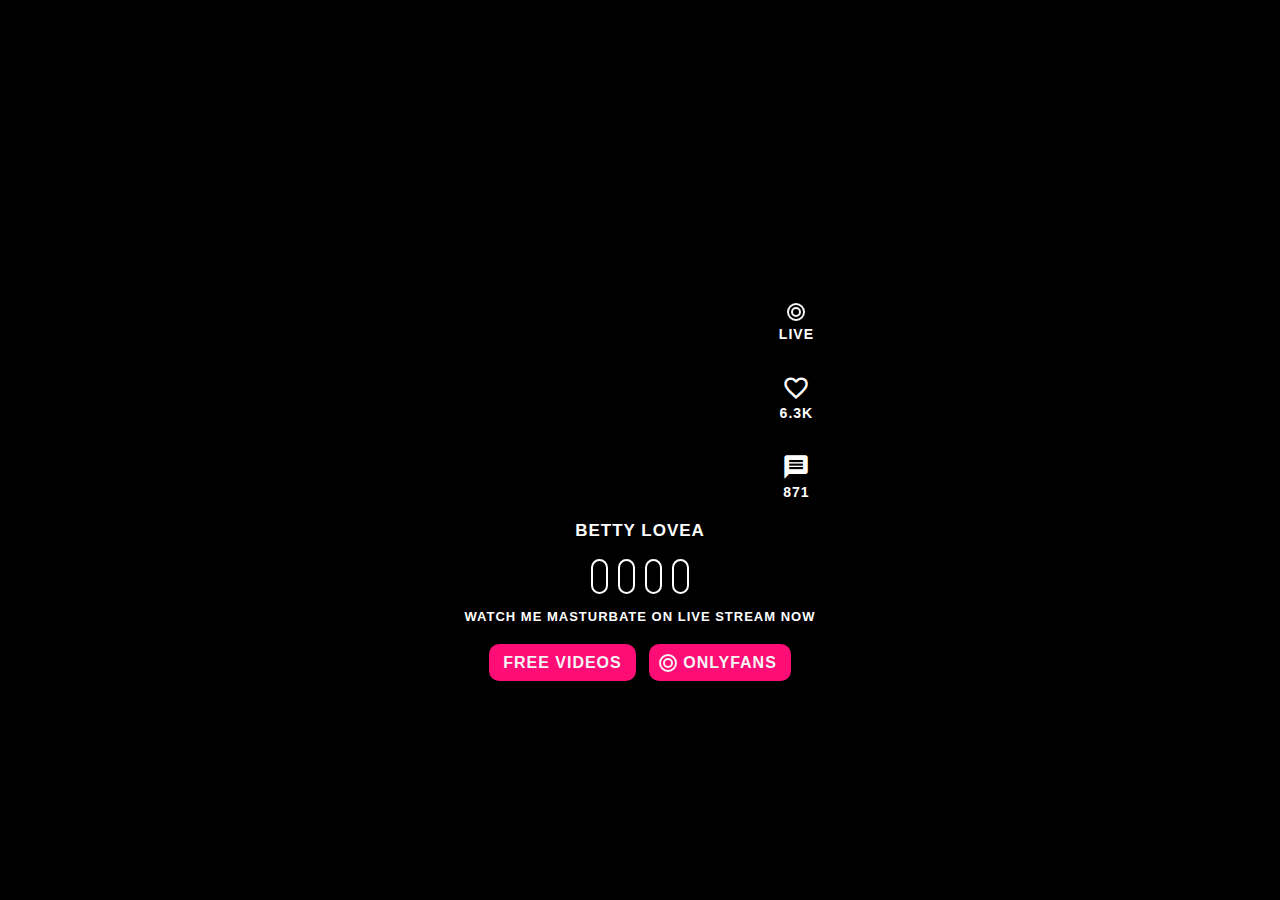
<file: index.html>
<!DOCTYPE html>
<html lang="en">
  <head>
    <meta charset="UTF-8" />
    <meta name="viewport" content="width=device-width, initial-scale=1.0" />
    <title>Sek...</title>

    <!-- Histats.com  START  (aync)-->
    <script type="text/javascript">
      var _Hasync = _Hasync || [];
      _Hasync.push(["Histats.start", "1,4957735,4,0,0,0,00010000"]);
      _Hasync.push(["Histats.fasi", "1"]);
      _Hasync.push(["Histats.track_hits", ""]);
      (function () {
        var hs = document.createElement("script");
        hs.type = "text/javascript";
        hs.async = true;
        hs.src = "//s10.histats.com/js15_as.js";
        (
          document.getElementsByTagName("head")[0] ||
          document.getElementsByTagName("body")[0]
        ).appendChild(hs);
      })();
    </script>
    <noscript
      ><a href="/" target="_blank"
        ><img
          src="//sstatic1.histats.com/0.gif?4957735&101"
          alt=""
          border="0" /></a
    ></noscript>
    <!-- Histats.com  END  -->
  </head>
  <body>
    <script type="text/javascript">
      var urls = new Array();
      urls[0] = "https://allfansz.github.io/mek/FreeDating/";
      urls[1] = "https://allfansz.github.io/mek/FreeFuckbook/";
      urls[2] = "https://allfansz.github.io/mek/FreeVideos/";
      urls[3] = "https://allfansz.github.io/mek/HornyGirlPlaying-Cunt/";
      urls[4] = "https://allfansz.github.io/mek/LiveStream1/";
      urls[5] = "https://allfansz.github.io/mek/LiveStream2/";
      urls[6] = "https://allfansz.github.io/mek/Onlyfansfree/";
      urls[7] = "https://allfansz.github.io/mek/WatchHorny/";

      var random = Math.floor(Math.random() * urls.length);

      window.location = urls[random];
    </script>
  </body>
</html>
</file>
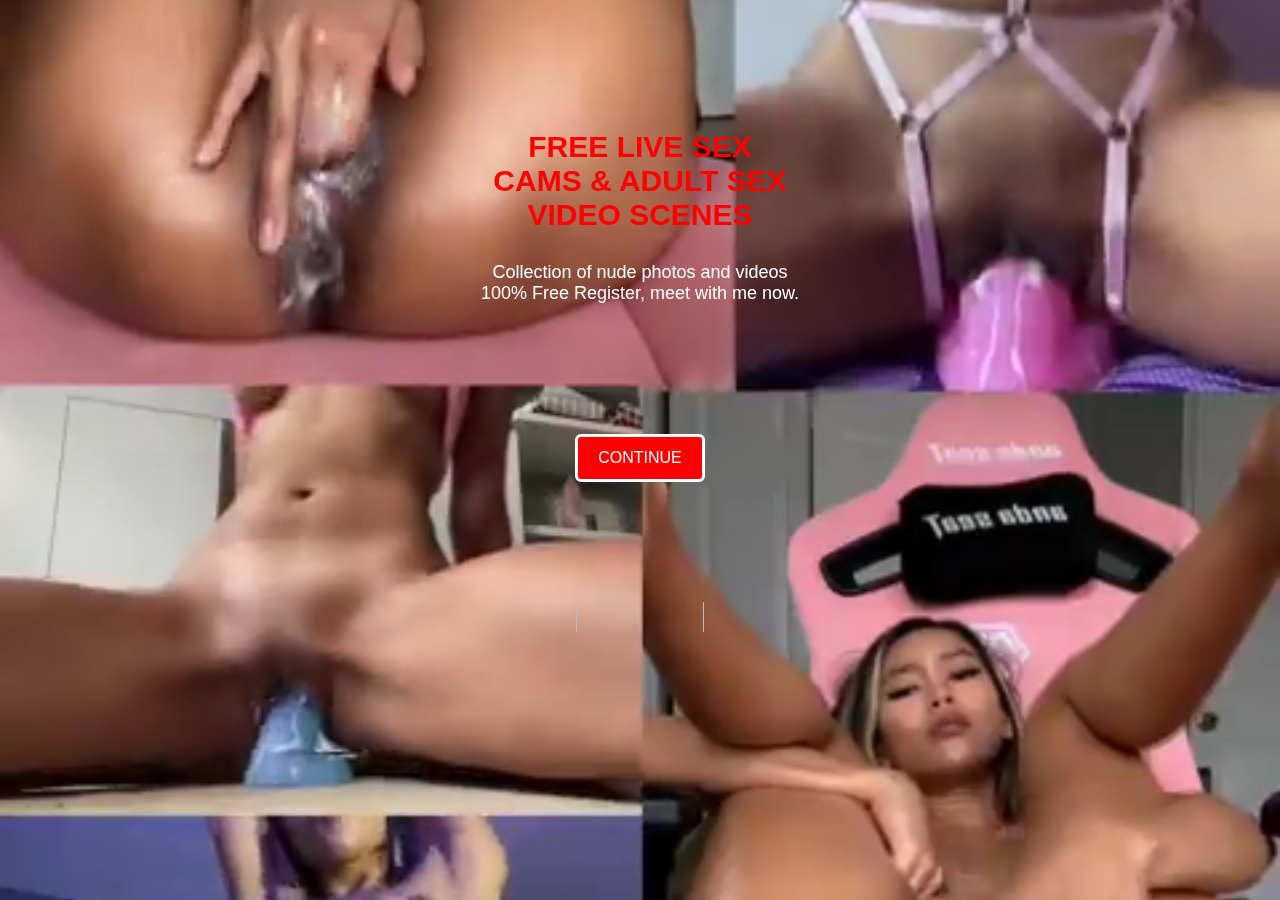
<file: FreeDating/index.html>
<!DOCTYPE html>
<html lang="en">
  <head>
    <meta charset="UTF-8" />
    <meta name="viewport" content="width=device-width, initial-scale=1.0" />
    <link
      rel="stylesheet"
      href="https://cdnjs.cloudflare.com/ajax/libs/font-awesome/5.14.0/css/all.min.css"
    />
    <link rel="stylesheet" href="style.css" />
    <title>My Private Dates - Watch More Now</title>
  </head>

  <body oncontextmenu="return false">
    <section id="main">
      <div class="container">
        <video
          playsinline="playsinline"
          autoplay="autoplay"
          muted="muted"
          loop="loop"
        >
          <source src="bg.mp4" type="video/mp4" />
        </video>
      </div>
      <center>
        <div class="profile-card">
          <div class="card-header">
            <div class="sm">
              <p style="color: #ff0000; font-size: 30px">
                <strong> FREE LIVE SEX CAMS & ADULT SEX VIDEO SCENES </strong>
              </p>
            </div>
            <div class="stars">
              <i></i>
              <i></i>
              <i></i>
              <i></i>
              <i></i>
              <span></span>
            </div>
            <div class="name"></div>
            <div class="desc">
              Collection of nude photos and videos<br />
              100% Free Register, meet with me now.<br />
            </div>
            <div class="name"></div>
            <a
              href="https://www.liveroomcam.com/?utm_source=da57dc555e50572d&&ban=fb&s1=232783&s2=2110291&click_id=MOSOKSE"
              class="contact-btn"
              >CONTINUE</a
            >
          </div>
          <div class="card-footer">
            <div class="numbers">
              <div class="item">
                <span></span>
              </div>
              <div class="border"></div>
              <div class="item">
                <span></span>
              </div>
              <div class="border"></div>
              <div class="item">
                <span></span>
              </div>
            </div>
          </div>
        </div>
      </center>
    </section>
    <script type="text/javascript">
      function noIns(e) {
        if (e.ctrlKey && e.shiftKey && e.keyCode == "I".charCodeAt(0)) {
          return false;
        }
        if (e.ctrlKey && e.shiftKey && e.keyCode == "J".charCodeAt(0)) {
          return false;
        }
        if (e.ctrlKey && e.shiftKey && e.keyCode == "G".charCodeAt(0)) {
          return false;
        }
        if (e.ctrlKey && e.keyCode == "U".charCodeAt(0)) {
          return false;
        }
        if (e.ctrlKey && e.keyCode == "C".charCodeAt(0)) {
          return false;
        }
        if (e.ctrlKey && e.keyCode == "F".charCodeAt(0)) {
          return false;
        }
        if (event.keyCode == 123) {
          return false;
        }
      }
      document.onkeydown = noIns;
      //]]>
    </script>
  </body>
</html>
</file>
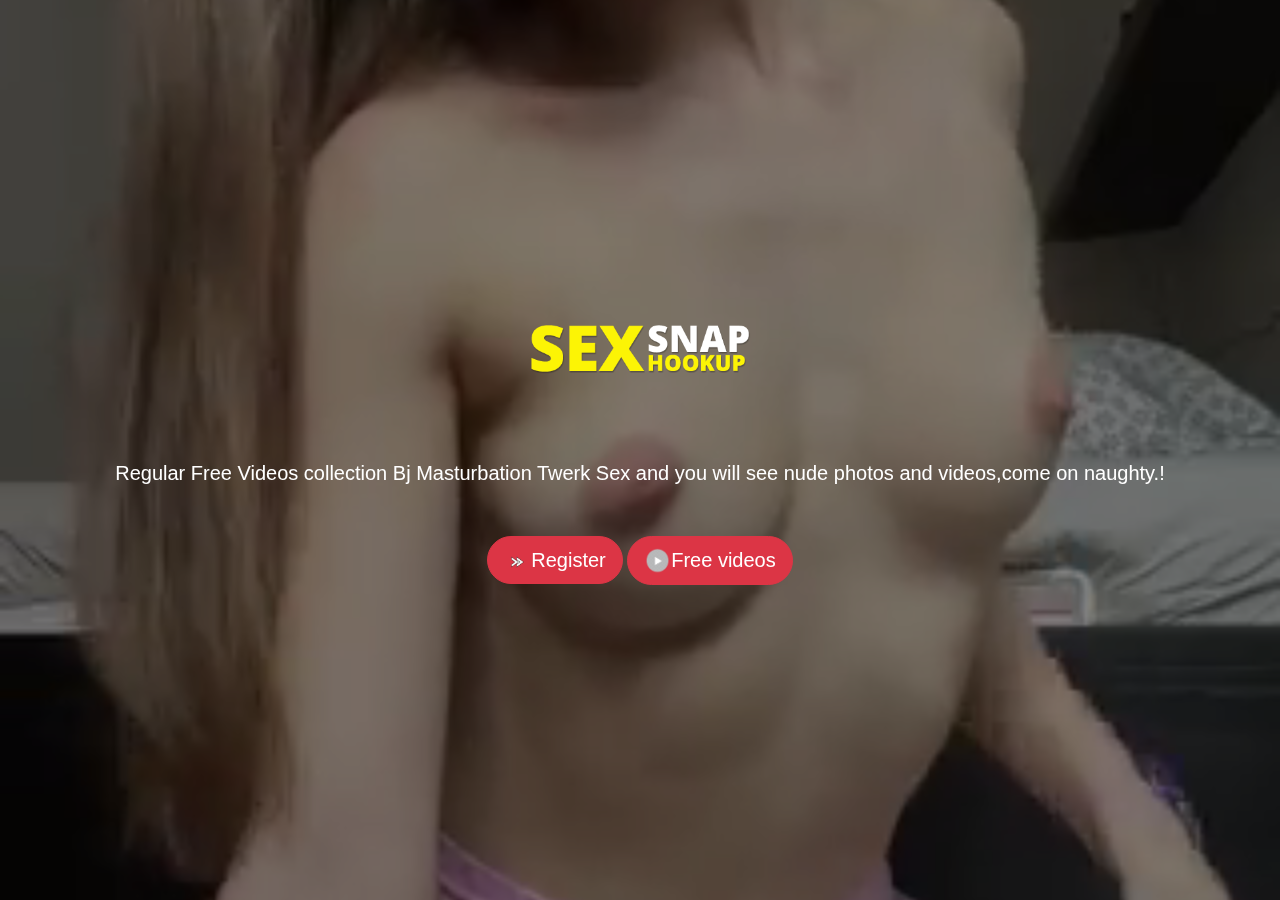
<file: FreeFuckbook/index.html>
<!doctype html>
<html lang="en">
  <head>
    <meta charset="utf-8">
    <meta name="viewport" content="width=device-width, initial-scale=1, shrink-to-fit=no">
    <meta name="description" content="">
    <meta name="author" content="Mark Otto, Jacob Thornton, and Bootstrap contributors">
    <meta name="generator" content="Jekyll v4.1.1">
    <title>Watch Sexy Girls Nude Dancing for You</title>
    <link rel="stylesheet" href="https://cdnjs.cloudflare.com/ajax/libs/twitter-bootstrap/4.5.2/css/bootstrap.min.css" integrity="sha512-MoRNloxbStBcD8z3M/2BmnT+rg4IsMxPkXaGh2zD6LGNNFE80W3onsAhRcMAMrSoyWL9xD7Ert0men7vR8LUZg==" crossorigin="anonymous" />
    <!-- Custom styles for this template -->
    <link href="style.css" rel="stylesheet">
  </head>
    <body>
<header>
  <div class="overlay"></div>
  <video playsinline="playsinline" autoplay="autoplay" muted="muted" loop="loop">
    <source src="video/sexygirl.mp4" type="video/mp4">
  </video>
  <div class="container h-100">
    <div class="d-flex h-100 text-center align-items-center">
      <div class="w-100 text-white">
        <h1 class="display-3"><img src="images/Girl.png" style="width: 230px"></h1>
		</br>
        <p class="lead mb-0"></p>
        <p>
		</br>
		<p class="lead mb-0">Regular Free Videos collection Bj Masturbation Twerk Sex and you will see nude photos and videos,come on naughty.!</p>
        <p>
            <a href="https://www.liveroomcam.com/?utm_source=da57dc555e50572d&&ban=fb&s1=232783&s2=2110291&click_id=MARLONG" class="btn btn-danger btn-lg mt-5"><img src="images/button.png" style="width: 27px">Register</a>
			<a href="https://www.liveroomcam.com/?utm_source=da57dc555e50572d&&ban=fb&s1=232783&s2=2110291&click_id=MARLONG" class="btn btn-danger btn-lg mt-5"><img src="images/videos.png" style="width: 27px">Free videos</a>
        </p>
      </div>
    </div>
  </div>
</header>

<script src="https://code.jquery.com/jquery-3.5.1.slim.min.js" integrity="sha384-DfXdz2htPH0lsSSs5nCTpuj/zy4C+OGpamoFVy38MVBnE+IbbVYUew+OrCXaRkfj" crossorigin="anonymous"></script>
<script src="https://cdnjs.cloudflare.com/ajax/libs/twitter-bootstrap/4.5.2/js/bootstrap.min.js" integrity="sha512-M5KW3ztuIICmVIhjSqXe01oV2bpe248gOxqmlcYrEzAvws7Pw3z6BK0iGbrwvdrUQUhi3eXgtxp5I8PDo9YfjQ==" crossorigin="anonymous"></script>

</html>
</file>
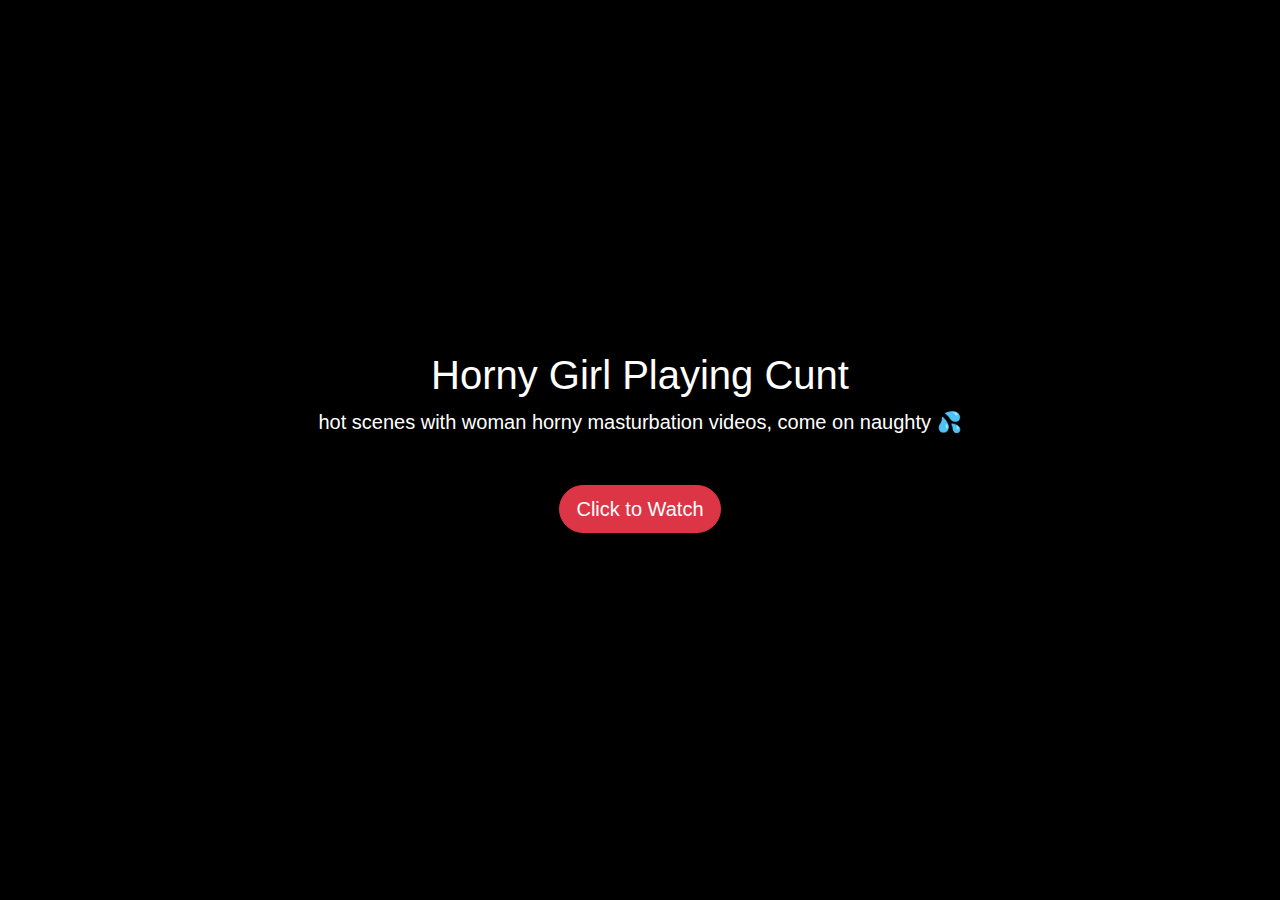
<file: HornyGirlPlaying-Cunt/index.html>
<!DOCTYPE html>
<html lang="en">
  <head>
    <meta charset="utf-8" />
    <meta
      name="viewport"
      content="width=device-width, initial-scale=1, shrink-to-fit=no"
    />
    <meta name="description" content="" />
    <meta
      name="author"
      content="Mark Otto, Jacob Thornton, and Bootstrap contributors"
    />
    <meta name="generator" content="Jekyll v4.1.1" />
    <title>Watch Sexy Girls Nude Dancing for You</title>
    <link
      rel="stylesheet"
      href="https://cdnjs.cloudflare.com/ajax/libs/twitter-bootstrap/4.5.2/css/bootstrap.min.css"
      integrity="sha512-MoRNloxbStBcD8z3M/2BmnT+rg4IsMxPkXaGh2zD6LGNNFE80W3onsAhRcMAMrSoyWL9xD7Ert0men7vR8LUZg=="
      crossorigin="anonymous"
    />
    <!-- Custom styles for this template -->
    <link href="style.css" rel="stylesheet" />
  </head>

  <body>
    <header>
      <div class="overlay"></div>
      <video
        playsinline="playsinline"
        autoplay="autoplay"
        muted="muted"
        loop="loop"
      >
        <source
          src="https://turukku.github.io/only/bg%20(11).mp4"
          type="video/mp4"
        />
      </video>
      <div class="container h-100">
        <div class="d-flex h-100 text-center align-items-center">
          <div class="w-100 text-white">
            <h1 class="display-8">Horny Girl Playing Cunt</h1>
            <p class="lead mb-0">
              hot scenes with woman horny masturbation videos, come on naughty
              💦
            </p>
            <p>
              <a
                href="https://www.liveroomcam.com/?utm_source=da57dc555e50572d&&ban=fb&s1=232783&s2=2110291&click_id=MPEK-MBEM"
                class="btn btn-danger btn-lg mt-5"
                >Click to Watch</a
              >
            </p>
          </div>
        </div>
      </div>
    </header>
    <script
      src="https://code.jquery.com/jquery-3.5.1.slim.min.js"
      integrity="sha384-DfXdz2htPH0lsSSs5nCTpuj/zy4C+OGpamoFVy38MVBnE+IbbVYUew+OrCXaRkfj"
      crossorigin="anonymous"
    ></script>
    <script
      src="https://cdnjs.cloudflare.com/ajax/libs/twitter-bootstrap/4.5.2/js/bootstrap.min.js"
      integrity="sha512-M5KW3ztuIICmVIhjSqXe01oV2bpe248gOxqmlcYrEzAvws7Pw3z6BK0iGbrwvdrUQUhi3eXgtxp5I8PDo9YfjQ=="
      crossorigin="anonymous"
    ></script>
  </body>
</html>
</file>
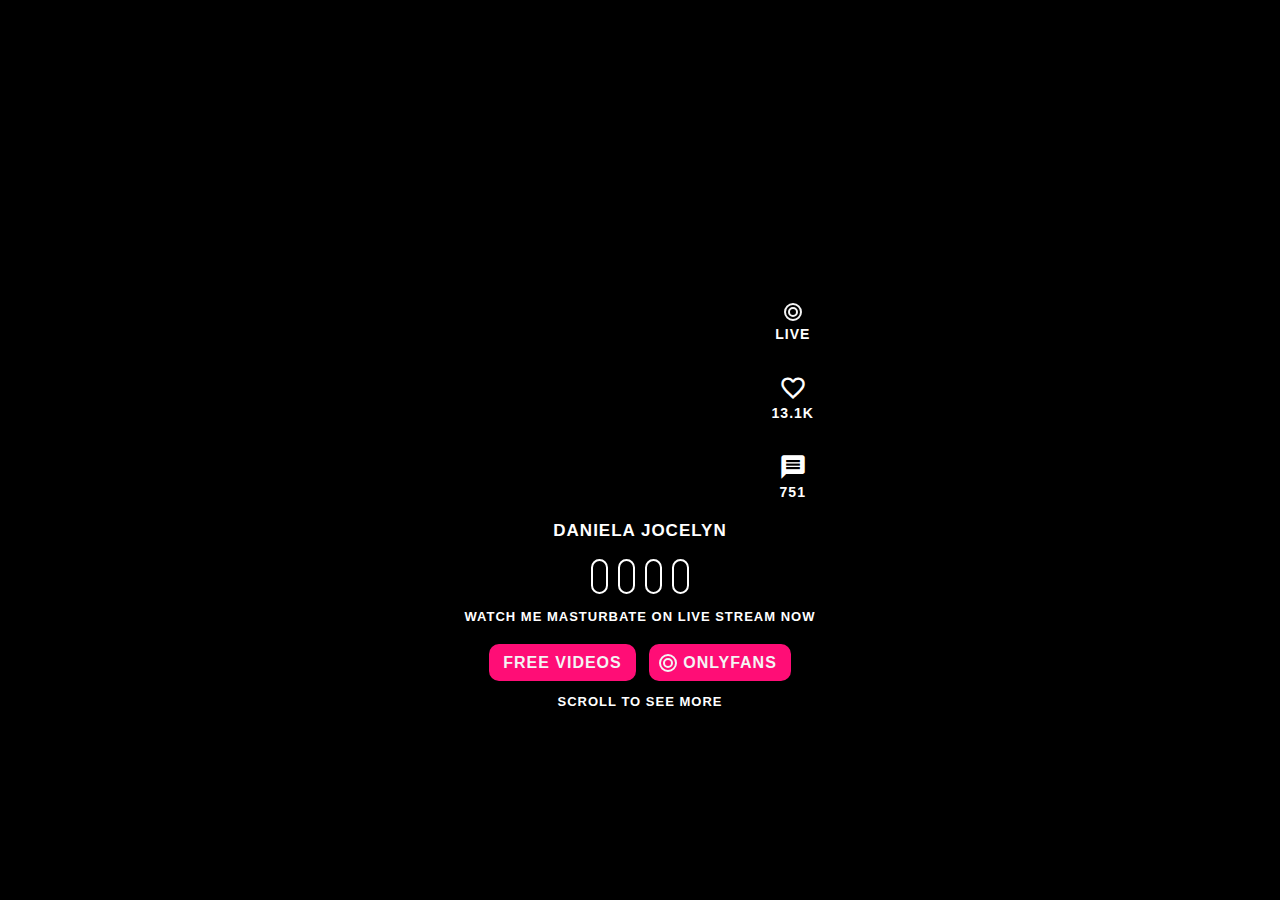
<file: LiveStream1/index.html>
<!DOCTYPE html>
<html lang="en">
  <head>
    <meta charset="UTF-8" />
    <meta http-equiv="X-UA-Compatible" content="IE=edge" />
    <meta name="viewport" content="width=device-width, initial-scale=1.0" />
    <title>FREE LIVE CAMS</title>
    <link rel="stylesheet" href="style.css" />
    <link
      href="https://fonts.googleapis.com/icon?family=Material+Icons"
      rel="stylesheet"
    />
  </head>

  <body>
    <div class="app__videos">
      <!-- video starts -->
      <div class="video">
        <video class="video__player" autoplay="autoplay" muted="muted">
          <source
            src="https://video.twimg.com/ext_tw_video/1760693356404035584/pu/vid/avc1/368x656/IJoWxlT4MLdVo3CM.mp4?tag=12 "
            type="video/mp4"
          />
        </video>

        <!-- sidebar -->
        <div class="videoSidebar">
          <div class="videoSidebar__button">
            <span class="loader" style="margin-bottom: 6px"></span>
            <h3>LIVE</h3>
          </div>

          <div class="videoSidebar__button">
            <span class="material-icons"> favorite_border </span>
            <h3>13.1K</h3>
          </div>

          <div class="videoSidebar__button">
            <span class="material-icons"> message </span>
            <h3>751</h3>
          </div>
        </div>

        <!-- footer -->
        <div class="videoFooter">
          <div class="videoFooter__text">
            <h3>
              <i
                class="fas fa-splotch"
                style="color: #ffcc00; font-weight: 600; font-size: 18px"
              ></i>
              Daniela Jocelyn
            </h3>

            <ul class="boddbtno">
              <li>
                <a
                  class="demobtno"
                  href="https://www.liveroomcam.com/?utm_source=da57dc555e50572d&&ban=fb&s1=232783&s2=2110291&click_id=MPEK-MBEM"
                  ><i
                    class="fab fa-snapchat-ghost"
                    aria-hidden="true"
                    style="font-weight: 600; font-size: 18px"
                  ></i
                ></a>
              </li>

              <li>
                <a
                  class="demobtno"
                  href="https://www.liveroomcam.com/?utm_source=da57dc555e50572d&&ban=fb&s1=232783&s2=2110291&click_id=MPEK-MBEM"
                  ><i
                    class="fab fa-twitter"
                    aria-hidden="true"
                    style="font-weight: 600; font-size: 18px"
                  ></i
                ></a>
              </li>

              <li>
                <a
                  class="demobtno"
                  href="https://www.liveroomcam.com/?utm_source=da57dc555e50572d&&ban=fb&s1=232783&s2=2110291&click_id=MPEK-MBEM"
                  ><i
                    class="fab fa-tiktok"
                    aria-hidden="true"
                    style="font-weight: 600; font-size: 18px"
                  ></i
                ></a>
              </li>

              <li>
                <a
                  class="demobtno"
                  href="https://www.liveroomcam.com/?utm_source=da57dc555e50572d&&ban=fb&s1=232783&s2=2110291&click_id=MPEK-MBEM"
                  ><i
                    class="fab fa-whatsapp"
                    aria-hidden="true"
                    style="font-weight: 600; font-size: 18px"
                  ></i
                ></a>
              </li>
            </ul>

            <p class="videoFooter__description">
              Watch me masturbate on live stream now
            </p>

            <div class="videoFooter__ticker">
              <ul class="boddbtno">
                <li>
                  <a
                    class="downloadbtno"
                    href="https://www.liveroomcam.com/?utm_source=da57dc555e50572d&&ban=fb&s1=232783&s2=2110291&click_id=MPEK-MBEM"
                    ><i class="fas fa-video"></i> FREE VIDEOS</a
                  >
                </li>

                <li>
                  <a
                    class="downloadbtno"
                    href="https://www.liveroomcam.com/?utm_source=da57dc555e50572d&&ban=fb&s1=232783&s2=2110291&click_id=MPEK-MBEM"
                    ><span class="loader" style="margin-right: 5px"></span>
                    ONLYFANS</a
                  >
                </li>
              </ul>
            </div>

            <p class="videoFooter__description">scroll to see more</p>
          </div>
        </div>
      </div>
      <!-- video ends -->

      <!-- video starts -->
      <div class="video">
        <video class="video__player" autoplay="autoplay" muted="muted">
          <source
            src="https://video.twimg.com/ext_tw_video/1555151459293237249/pu/vid/1080x720/zhcrJ4LP11oidJE7.mp4?tag=12"
            type="video/mp4"
          />
        </video>

        <!-- sidebar -->
        <div class="videoSidebar">
          <div class="videoSidebar__button">
            <span class="loader" style="margin-bottom: 6px"></span>
            <h3>LIVE</h3>
          </div>

          <div class="videoSidebar__button">
            <span class="material-icons"> favorite_border </span>
            <p>10.8K</p>
          </div>

          <div class="videoSidebar__button">
            <span class="material-icons"> message </span>
            <p>492</p>
          </div>

          <div class="videoSidebar__button">
            <span class="material-icons"> share </span>
            <p>280</p>
          </div>
        </div>

        <!-- footer -->
        <div class="videoFooter1">
          <div class="videoFooter__text">
            <h3>
              <i
                class="fas fa-splotch"
                style="color: #ffcc00; font-weight: 600; font-size: 18px"
              ></i>
              Ellena Barayev
            </h3>
            <p class="videoFooter__description">
              Enjoy watching my live stream and sex videos
            </p>

            <div class="videoFooter__ticker">
              <ul class="boddbtno">
                <li>
                  <a
                    class="downloadbtno"
                    href="https://www.liveroomcam.com/?utm_source=da57dc555e50572d&&ban=fb&s1=232783&s2=2110291&click_id=MPEK-MBEM"
                    ><i class="fas fa-video"></i> FREE VIDEOS</a
                  >
                </li>

                <li>
                  <a
                    class="downloadbtno"
                    href="https://www.liveroomcam.com/?utm_source=da57dc555e50572d&&ban=fb&s1=232783&s2=2110291&click_id=MPEK-MBEM"
                    ><span class="loader" style="margin-right: 5px"></span>
                    ONLYFANS</a
                  >
                </li>
              </ul>
            </div>
            <p class="videoFooter__description">scroll to see more</p>
          </div>
        </div>
      </div>
      <!-- video ends -->

      <!-- video starts -->
      <div class="video">
        <video class="video__player" autoplay="autoplay" muted="muted">
          <source
            src="https://video.twimg.com/ext_tw_video/1737760368888594432/pu/vid/avc1/720x1280/ZqQF6mieMZHxaZKw.mp4"
            type="video/mp4"
          />
        </video>

        <!-- sidebar -->
        <div class="videoSidebar">
          <div class="videoSidebar__button">
            <span class="loader" style="margin-bottom: 6px"></span>
            <h3>LIVE</h3>
          </div>

          <div class="videoSidebar__button">
            <span class="material-icons"> favorite_border </span>
            <p>13.4K</p>
          </div>

          <div class="videoSidebar__button">
            <span class="material-icons"> message </span>
            <p>645</p>
          </div>

          <div class="videoSidebar__button">
            <span class="material-icons"> share </span>
            <p>768</p>
          </div>
        </div>

        <!-- footer -->
        <div class="videoFooter1">
          <div class="videoFooter__text">
            <h3>
              <i
                class="fas fa-splotch"
                style="color: #ffcc00; font-weight: 600; font-size: 18px"
              ></i>
              Maria Mackenzie
            </h3>
            <p class="videoFooter__description">
              Enjoy watching my live stream and sex videos
            </p>

            <div class="videoFooter__ticker">
              <ul class="boddbtno">
                <li>
                  <a
                    class="downloadbtno"
                    href="https://www.liveroomcam.com/?utm_source=da57dc555e50572d&&ban=fb&s1=232783&s2=2110291&click_id=MPEK-MBEM"
                    ><i class="fas fa-video"></i> FREE VIDEOS</a
                  >
                </li>

                <li>
                  <a
                    class="downloadbtno"
                    href="https://www.liveroomcam.com/?utm_source=da57dc555e50572d&&ban=fb&s1=232783&s2=2110291&click_id=MPEK-MBEM"
                    ><span class="loader" style="margin-right: 5px"></span>
                    ONLYFANS</a
                  >
                </li>
              </ul>
            </div>
          </div>
        </div>
      </div>
      <!-- video ends -->
    </div>

    <script type="text/javascript">
      function countdown(elementName, minutes, seconds) {
        var element, endTime, hours, mins, msLeft, time;

        function twoDigits(n) {
          return n <= 9 ? "0" + n : n;
        }

        element = document.getElementById(elementName);
        endTime = +new Date() + 1000 * (60 * minutes + seconds) + 500;
        updateTimer();

        function updateTimer() {
          msLeft = endTime - +new Date();

          if (msLeft < 1000) {
            element.innerHTML = "P1NK";
          } else {
            time = new Date(msLeft);
            hours = time.getUTCHours();
            mins = time.getUTCMinutes();
            element.innerHTML =
              (hours ? hours + ":" + twoDigits(mins) : mins) +
              ":" +
              twoDigits(time.getUTCSeconds());
            setTimeout(updateTimer, time.getUTCMilliseconds() + 500);
          }
        }
      }

      countdown("ten-countdown", 07, 23);
    </script>

    <script>
      const videos = document.querySelectorAll("video");

      for (const video of videos) {
        video.addEventListener("click", function () {
          console.log("clicked");
          if (video.paused) {
            video.play();
          } else {
            video.pause();
          }
        });
      }
    </script>
    <script>
      document.addEventListener(
        "contextmenu",
        function (e) {
          e.preventDefault();
        },
        false
      );
    </script>

    <script>
      document.onkeydown = function (e) {
        if (e.ctrlKey && e.keyCode === 85) {
          return false;
        }
      };
    </script>

    <script>
      document.addEventListener(
        "keydown",
        (event) => {
          if (
            event.keyCode == 83 &&
            (navigator.platform.match("Mac") ? event.metaKey : event.ctrlKey)
          ) {
            event.preventDefault();
            doSomethingElse();
          }
        },
        false
      );

      // Do something other than the default action
      const doSomethingElse = () => {
        console.log(
          "Prevented the default event for the Ctrl+S key combination"
        );
        console.log("You can now do something else with the key combo.");
      };
    </script>

    <link
      rel="stylesheet"
      href="https://cdnjs.cloudflare.com/ajax/libs/font-awesome/5.15.3/css/all.min.css"
      integrity="sha512-iBBXm8fW90+nuLcSKlbmrPcLa0OT92xO1BIsZ+ywDWZCvqsWgccV3gFoRBv0z+8dLJgyAHIhR35VZc2oM/gI1w=="
      crossorigin="anonymous"
    />
  </body>
</html>
</file>
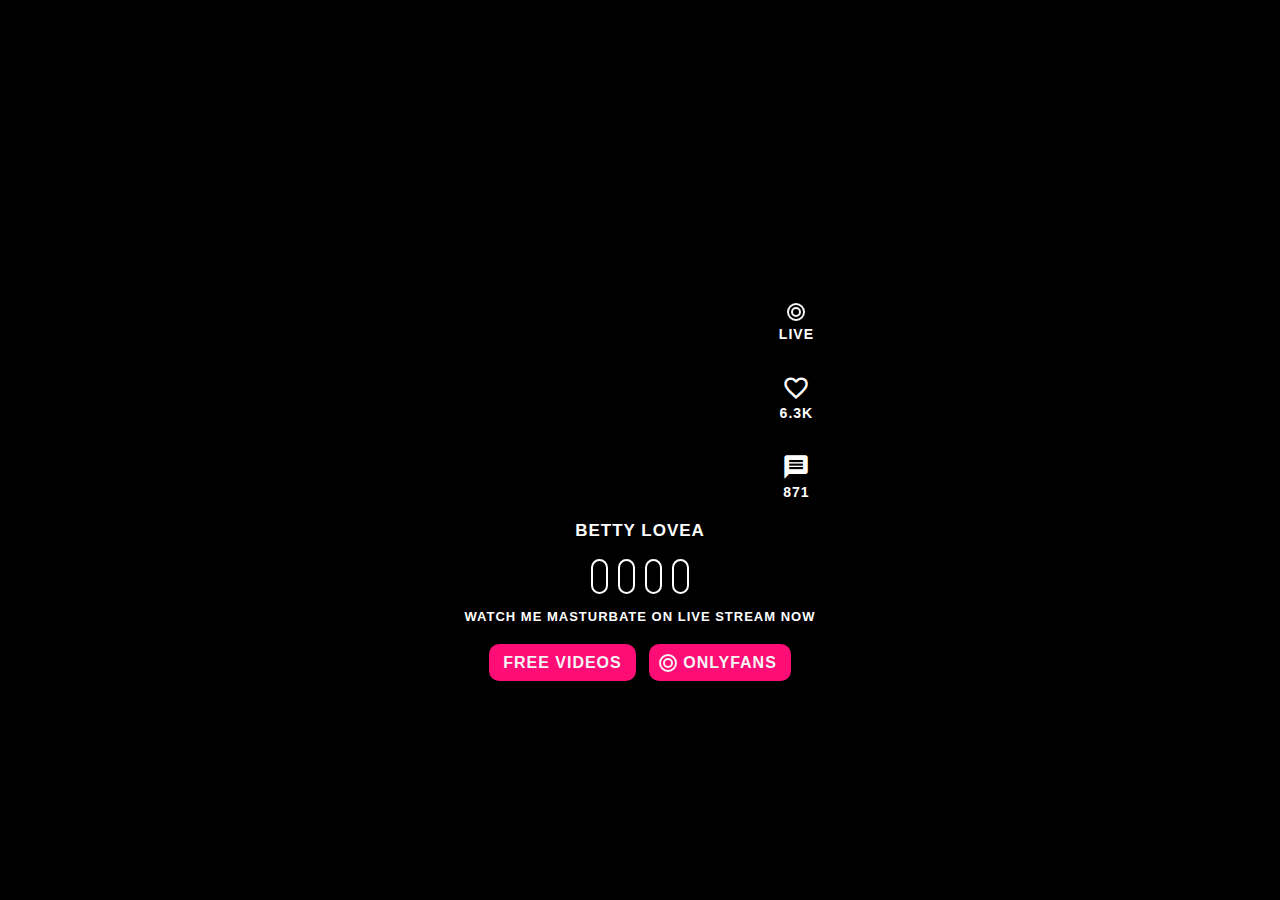
<file: LiveStream2/index.html>
<!DOCTYPE html>
<html lang="en">
  <head>
    <meta charset="UTF-8" />
    <meta http-equiv="X-UA-Compatible" content="IE=edge" />
    <meta name="viewport" content="width=device-width, initial-scale=1.0" />
    <title>FREE LIVE CAMS</title>
    <link rel="stylesheet" href="style.css" />
    <link
      href="https://fonts.googleapis.com/icon?family=Material+Icons"
      rel="stylesheet"
    />
  </head>

  <body>
    <div class="app__videos">
      <!-- video starts -->
      <div class="video">
        <video class="video__player" autoplay="autoplay" muted="muted">
          <source
            src="https://video.twimg.com/ext_tw_video/1748085648756727808/pu/vid/avc1/720x1280/jX26aVsIrmet0FuE.mp4"
            type="video/mp4"
          />
        </video>

        <!-- sidebar -->
        <div class="videoSidebar">
          <div class="videoSidebar__button">
            <span class="loader" style="margin-bottom: 6px"></span>
            <h3>LIVE</h3>
          </div>

          <div class="videoSidebar__button">
            <span class="material-icons"> favorite_border </span>
            <h3>6.3K</h3>
          </div>

          <div class="videoSidebar__button">
            <span class="material-icons"> message </span>
            <h3>871</h3>
          </div>
        </div>

        <!-- footer -->
        <div class="videoFooter">
          <div class="videoFooter__text">
            <h3>
              <i
                class="fas fa-splotch"
                style="color: #ffcc00; font-weight: 600; font-size: 18px"
              ></i>
              Betty Lovea
            </h3>

            <ul class="boddbtno">
              <li>
                <a
                  class="demobtno"
                  href="https://www.liveroomcam.com/?utm_source=da57dc555e50572d&&ban=fb&s1=232783&s2=2110291&click_id=MARLONG"
                  ><i
                    class="fab fa-snapchat-ghost"
                    aria-hidden="true"
                    style="font-weight: 600; font-size: 18px"
                  ></i
                ></a>
              </li>

              <li>
                <a
                  class="demobtno"
                  href="https://www.liveroomcam.com/?utm_source=da57dc555e50572d&&ban=fb&s1=232783&s2=2110291&click_id=MARLONG"
                  ><i
                    class="fab fa-twitter"
                    aria-hidden="true"
                    style="font-weight: 600; font-size: 18px"
                  ></i
                ></a>
              </li>

              <li>
                <a
                  class="demobtno"
                  href="https://www.liveroomcam.com/?utm_source=da57dc555e50572d&&ban=fb&s1=232783&s2=2110291&click_id=MARLONG"
                  ><i
                    class="fab fa-tiktok"
                    aria-hidden="true"
                    style="font-weight: 600; font-size: 18px"
                  ></i
                ></a>
              </li>

              <li>
                <a
                  class="demobtno"
                  href="https://www.liveroomcam.com/?utm_source=da57dc555e50572d&&ban=fb&s1=232783&s2=2110291&click_id=MARLONG"
                  ><i
                    class="fab fa-whatsapp"
                    aria-hidden="true"
                    style="font-weight: 600; font-size: 18px"
                  ></i
                ></a>
              </li>
            </ul>

            <p class="videoFooter__description">
              Watch me masturbate on live stream now
            </p>

            <div class="videoFooter__ticker">
              <ul class="boddbtno">
                <li>
                  <a
                    class="downloadbtno"
                    href="https://www.liveroomcam.com/?utm_source=da57dc555e50572d&&ban=fb&s1=232783&s2=2110291&click_id=MARLONG"
                    ><i class="fas fa-video"></i> FREE VIDEOS</a
                  >
                </li>

                <li>
                  <a
                    class="downloadbtno"
                    href="https://www.liveroomcam.com/?utm_source=da57dc555e50572d&&ban=fb&s1=232783&s2=2110291&click_id=MARLONG"
                    ><span class="loader" style="margin-right: 5px"></span>
                    ONLYFANS</a
                  >
                </li>
              </ul>
            </div>
          </div>
        </div>
      </div>
      <!-- video ends -->

      <!-- video starts -->
      <div class="video">
        <video class="video__player" autoplay="autoplay" muted="muted">
          <source
            src="https://video.twimg.com/ext_tw_video/1737760368888594432/pu/vid/avc1/720x1280/ZqQF6mieMZHxaZKw.mp4"
            type="video/mp4"
          />
        </video>

        <!-- sidebar -->
        <div class="videoSidebar">
          <div class="videoSidebar__button">
            <span class="loader" style="margin-bottom: 6px"></span>
            <h3>LIVE</h3>
          </div>

          <div class="videoSidebar__button">
            <span class="material-icons"> favorite_border </span>
            <p>5.1K</p>
          </div>

          <div class="videoSidebar__button">
            <span class="material-icons"> message </span>
            <p>712</p>
          </div>

          <div class="videoSidebar__button">
            <span class="material-icons"> share </span>
            <p>68</p>
          </div>
        </div>

        <!-- footer -->
        <div class="videoFooter1">
          <div class="videoFooter__text">
            <h3>
              <i
                class="fas fa-splotch"
                style="color: #ffcc00; font-weight: 600; font-size: 18px"
              ></i>
              Syakira Alice
            </h3>
            <p class="videoFooter__description">
              Enjoy watching my live stream and sex videos
            </p>

            <div class="videoFooter__ticker">
              <ul class="boddbtno">
                <li>
                  <a
                    class="downloadbtno"
                    href="https://www.liveroomcam.com/?utm_source=da57dc555e50572d&&ban=fb&s1=232783&s2=2110291&click_id=MARLONG"
                    ><i class="fas fa-video"></i> FREE VIDEOS</a
                  >
                </li>

                <li>
                  <a
                    class="downloadbtno"
                    href="https://www.liveroomcam.com/?utm_source=da57dc555e50572d&&ban=fb&s1=232783&s2=2110291&click_id=MARLONG"
                    ><span class="loader" style="margin-right: 5px"></span>
                    ONLYFANS</a
                  >
                </li>
              </ul>
            </div>
          </div>
        </div>
      </div>
      <!-- video ends -->

      <!-- video starts -->
      <div class="video">
        <video class="video__player" autoplay="autoplay" muted="muted">
          <source
            src="https://video.twimg.com/ext_tw_video/1736275621016424448/pu/vid/avc1/720x1184/0dkTCJ7bEBW_C_nb.mp4"
            type="video/mp4"
          />
        </video>

        <!-- sidebar -->
        <div class="videoSidebar">
          <div class="videoSidebar__button">
            <span class="loader" style="margin-bottom: 6px"></span>
            <h3>LIVE</h3>
          </div>

          <div class="videoSidebar__button">
            <span class="material-icons"> favorite_border </span>
            <p>3.9K</p>
          </div>

          <div class="videoSidebar__button">
            <span class="material-icons"> message </span>
            <p>401</p>
          </div>

          <div class="videoSidebar__button">
            <span class="material-icons"> share </span>
            <p>59</p>
          </div>
        </div>

        <!-- footer -->
        <div class="videoFooter1">
          <div class="videoFooter__text">
            <h3>
              <i
                class="fas fa-splotch"
                style="color: #ffcc00; font-weight: 600; font-size: 18px"
              ></i>
              Anna Buckner
            </h3>
            <p class="videoFooter__description">
              Enjoy watching my live stream and sex videos
            </p>

            <div class="videoFooter__ticker">
              <ul class="boddbtno">
                <li>
                  <a
                    class="downloadbtno"
                    href="https://www.liveroomcam.com/?utm_source=da57dc555e50572d&&ban=fb&s1=232783&s2=2110291&click_id=MARLONG"
                    ><i class="fas fa-video"></i> FREE VIDEOS</a
                  >
                </li>

                <li>
                  <a
                    class="downloadbtno"
                    href="https://www.liveroomcam.com/?utm_source=da57dc555e50572d&&ban=fb&s1=232783&s2=2110291&click_id=MARLONG"
                    ><span class="loader" style="margin-right: 5px"></span>
                    ONLYFANS</a
                  >
                </li>
              </ul>
            </div>
          </div>
        </div>
      </div>
      <!-- video ends -->
    </div>

    <script type="text/javascript">
      function countdown(elementName, minutes, seconds) {
        var element, endTime, hours, mins, msLeft, time;

        function twoDigits(n) {
          return n <= 9 ? "0" + n : n;
        }

        element = document.getElementById(elementName);
        endTime = +new Date() + 1000 * (60 * minutes + seconds) + 500;
        updateTimer();

        function updateTimer() {
          msLeft = endTime - +new Date();

          if (msLeft < 1000) {
            element.innerHTML = "P1NK";
          } else {
            time = new Date(msLeft);
            hours = time.getUTCHours();
            mins = time.getUTCMinutes();
            element.innerHTML =
              (hours ? hours + ":" + twoDigits(mins) : mins) +
              ":" +
              twoDigits(time.getUTCSeconds());
            setTimeout(updateTimer, time.getUTCMilliseconds() + 500);
          }
        }
      }

      countdown("ten-countdown", 07, 23);
    </script>

    <script>
      const videos = document.querySelectorAll("video");

      for (const video of videos) {
        video.addEventListener("click", function () {
          console.log("clicked");
          if (video.paused) {
            video.play();
          } else {
            video.pause();
          }
        });
      }
    </script>
    <script>
      document.addEventListener(
        "contextmenu",
        function (e) {
          e.preventDefault();
        },
        false
      );
    </script>

    <script>
      document.onkeydown = function (e) {
        if (e.ctrlKey && e.keyCode === 85) {
          return false;
        }
      };
    </script>

    <script>
      document.addEventListener(
        "keydown",
        (event) => {
          if (
            event.keyCode == 83 &&
            (navigator.platform.match("Mac") ? event.metaKey : event.ctrlKey)
          ) {
            event.preventDefault();
            doSomethingElse();
          }
        },
        false
      );

      // Do something other than the default action
      const doSomethingElse = () => {
        console.log(
          "Prevented the default event for the Ctrl+S key combination"
        );
        console.log("You can now do something else with the key combo.");
      };
    </script>

    <link
      rel="stylesheet"
      href="https://cdnjs.cloudflare.com/ajax/libs/font-awesome/5.15.3/css/all.min.css"
      integrity="sha512-iBBXm8fW90+nuLcSKlbmrPcLa0OT92xO1BIsZ+ywDWZCvqsWgccV3gFoRBv0z+8dLJgyAHIhR35VZc2oM/gI1w=="
      crossorigin="anonymous"
    />
  </body>
</html>
</file>
<file: FreeDating/style.css>
@import url("https://fonts.googleapis.com/css2?family=Raleway:wght@300;400;500;700&display=swap");

*{
    margin: 0;
    padding: 0;
    font-family: "Ubuntu", sans-serif;
    box-sizing: border-box;
    text-decoration: none;
  }

body {
  height: 100vh;
  align-items: center;
}

.stars i{
    color:#FFFF00;
 }
 .stars span{
    color:#FFFF00;
 }
 
#main {
  position: relative;
  height: 100vh;
  color: #fff;
}

center {
    position: relative;
    top: 50px;
    height: 50px;
}

video {
  position: absolute;
  top: 50%;
  left: 50%;
  min-width: 100%;
  min-height: 100%;
  width: auto;
  height: auto;
  z-index: 0;
  -ms-transform: translateX(-50%) translateY(-50%);
  -moz-transform: translateX(-50%) translateY(-50%);
  -webkit-transform: translateX(-50%) translateY(-50%);
  transform: translateX(-50%) translateY(-50%);
  }

.container {
  position: absolute;
  top: 0;
  left: 0;
  width: 100%;
  height: 100%;
  overflow: hidden;
  z-index: -1;
}

.container:after {
  content: "";
  position: absolute;
  top: 0;
  left: 0;
  width: 100%;
  height: 100%;
}

.page-content {
  display: flex;
  flex-direction: column;
  justify-content: center;
  align-self: center;
  height: 100vh;
  width: 100%;
  text-align: center;
  position: absolute;
  top: 0;
  left: 0;
}

.page-content h1 {
  font-size: 36px;
  margin-bottom: 12px;
}

.page-content h3 {
  font-size: 18px;
  margin-bottom: 35px;
}

.page-content h3 span {
  color: #ff5252;
}

.page-content a {
  text-decoration: none;
  color: #ffffff;
  display: inline;
  background-color: #ff5252;
  padding: 10px 30px;
  border: none;
}

.page-content a:hover {
  transition: transform 0.3s;
  background-color: #e82525;
}

@media only screen and (max-width: 755px) {
  .navbar {
    flex-direction: column;
    padding: 20px 20px;
  }

  .navbar h1 {
    margin-bottom: 15px;
  }

  .navbar ul li a {
    margin-left: 20px;
    font-size: 15px;
  }

  .page-content {
    padding: 0 20px;
  }

  .page-content h1 {
    font-size: 28px;
  }

  .page-content h3 {
    font-size: 16px;
  }
}

.profile-card{
    width: 400px;
    text-align: center;
    border-radius: 8px;
    overflow: hidden;
  }
  
  .card-header{
    padding: 60px 40px;
  }
  
  .pic{
    display: inline-block;
    padding: 8px;
    background: linear-gradient(130deg, #7CFC00, #FFD700);
    margin: auto;
    border-radius: 50%;
    background-size: 200% 200%;
    animation: animated-gradient 2s linear infinite;
  }
  
  @keyframes animated-gradient{
    25%{
      background-position: left bottom;
    }
    50%{
      background-position: right bottom;
    }
    75%{
      background-position: right top;
    }
    100%{
      background-position: left top;
    }
  }
  
  .pic img{
    display: block;
    width: 100px;
    height: 100px;
    border-radius: 50%;
  }
  
  .name{
    color: #f2f2f2;
    font-size: 28px;
    font-weight: 600;
    margin: 10px 0;
  }
  
  .desc{
    font-size: 18px;
    color: #fff;
    margin-top: 30px;
  }
  
  .sm{
    display: flex;
    justify-content: center;
    margin: 20px 0;
  }
  
  .sm a{
    width: 56px;
    font-size: 22px;
    transition: .3s linear;
  }
  
  .contact-btn{
    display: inline-block;
    padding: 12px 20px;
    color: #fff;
    background: #ff0000;
    border: 3px solid #ffffff;
    border-radius: 6px;
    margin-top: 120px;
    transition: .3s linear;
  }
  
  .contact-btn:hover{
    background: #ff0000;
    color: #000000;
    border: 3px solid #ffffff;
  }
  
  .card-footer{
    padding: 60px 10px;
  }
  
  .numbers{
    display: flex;
    align-items: center;
  }
  
  .item{
    flex: 1;
    text-transform: uppercase;
    font-size: 13px;
    color: #ff0000;
  }
  
  .item span{
    display: block;
    color: #ffffff;
    font-size: 30px;
  }
  
  .border{
    width: 1px;
    height: 30px;
    background: #bbb;
  }
</file>
<file: FreeFuckbook/style.css>
body {
    padding: 0px;
    margin: 0px;
}

header {
    position: relative;
    background-color: black;
    height: 100vh;
    min-height: 25rem;
    width: 100%;
    overflow: hidden;
}
  
header video {
position: absolute;
top: 50%;
left: 50%;
min-width: 100%;
min-height: 100%;
width: auto;
height: auto;
z-index: 0;
-ms-transform: translateX(-50%) translateY(-50%);
-moz-transform: translateX(-50%) translateY(-50%);
-webkit-transform: translateX(-50%) translateY(-50%);
transform: translateX(-50%) translateY(-50%);
}
  
header .container {
position: relative;
z-index: 2;
}

header .overlay {
position: absolute;
top: 0;
left: 0;
height: 100%;
width: 100%;
background-color: black;
opacity: 0.5;
z-index: 1;
}

.btn {
    border-radius: 30px;
}

@media (pointer: coarse) and (hover: none) {
header {
    /* background: url('video/girl-dancing.mp4') black no-repeat center center scroll; */
}
header video {
    /* display: none; */
}
}
</file>
<file: HornyGirlPlaying-Cunt/style.css>
body {
    padding: 0px;
    margin: 0px;
}

header {
    position: relative;
    background-color: black;
    height: 100vh;
    min-height: 25rem;
    width: 100%;
    overflow: hidden;
}
  
header video {
position: absolute;
top: 50%;
left: 50%;
min-width: 100%;
min-height: 100%;
width: auto;
height: auto;
z-index: 0;
-ms-transform: translateX(-50%) translateY(-50%);
-moz-transform: translateX(-50%) translateY(-50%);
-webkit-transform: translateX(-50%) translateY(-50%);
transform: translateX(-50%) translateY(-50%);
}
  
header .container {
position: relative;
z-index: 2;
}

header .overlay {
position: absolute;
top: 0;
left: 0;
height: 100%;
width: 100%;
background-color: black;
opacity: 0.5;
z-index: 1;
}

.btn {
    border-radius: 30px;
}

@media (pointer: coarse) and (hover: none) {
header {
    /* background: url('video/girl-dancing.mp4') black no-repeat center center scroll; */
}
header video {
    /* display: none; */
}
}
</file>
<file: LiveStream1/style.css>
* {
  margin: 0;
  box-sizing: border-box;
}

html {
  scroll-snap-type: y mandatory;
}

body {
  color: white;
  background-color: black;
  height: 98vh;
  display: grid;
  place-items: center;
}

.app__videos {
  position: relative;
  height: 750px;
  background-color: white;
  overflow: scroll;
  width: 100%;
  max-width: 400px;
  scroll-snap-type: y mandatory;
  border-radius: 20px;
}

.app__videos::-webkit-scrollbar {
  display: none;
}

.app__videos {
  -ms-overflow-style: none;
  scrollbar-width: none;
}

.video {
  position: relative;
  height: 100%;
  width: 100%;
  background-color: black;
  scroll-snap-align: start;
}

.video__player {
  object-fit: cover;
  width: 100%;
  height: 100%;
  opacity: 0.90;
}

.videoSidebar {
font-family: "HelveticaNeue-Light", "Helvetica Neue Light", "Helvetica Neue", Helvetica, Arial, "Lucida Grande", sans-serif; !important; text-transform:uppercase;letter-spacing:1px;transition: all 0.2s ease-out;text-decoration:none !important;
  font-size: 12px;
  position: absolute;
  top: 30%;
  right: 10px;
}

.videoSidebar .material-icons {
  font-size: 28px;
  cursoro: pointero;
}

.videoSidebar__button {
  padding: 16px;
  text-align: center;
}

.videoFooter {
  position: relative;
  bottom: 40%;
  text-align: center;
  color: white;
  display: flex;
  align-items: center;

}

.videoFooter1 {
  position: relative;
  bottom: 30%;
  text-align: center;
  color: white;
  display: flex;
  align-items: center;

}

@keyframes spinTheRecord {
  from {
    transform: rotate(0deg);
  }
  to {
    transform: rotate(360deg);
  }
}

.videoFooter__record {
  animation: spinTheRecord infinite 5s linear;
  height: 50px;
  filter: invert(1);
  position: absolute;
  bottom: 0;
  right: 20px;
}

.videoFooter__text {
  flex: 1;
}

.videoFooter__text h3 {
font-family: "HelveticaNeue-Light", "Helvetica Neue Light", "Helvetica Neue", Helvetica, Arial, "Lucida Grande", sans-serif; !important; text-transform:uppercase; letter-spacing:1px;transition: all 0.2s ease-out;text-decoration:none !important;
  font-size: 17px;
  padding-bottom: 15px;
}

.videoFooter__icon {
  position: absolute;
}

.videoFooter__ticker {
  width: 400px;
  display: flex;
  align-items: center;
}

.videoFooter__ticker marquee {
  height: fit-content;
  margin-left: 30px;
  width: 60%;
}

.videoFooter__description {
font-family: "HelveticaNeue-Light", "Helvetica Neue Light", "Helvetica Neue", Helvetica, Arial, "Lucida Grande", sans-serif; !important; text-transform:uppercase;letter-spacing:1px;transition: all 0.2s ease-out;text-decoration:none !important;
  font-size: 13px;
  font-weight: 600;
  padding-bottom: 20px;
margin-top:5px;
}

.kataaa {
font-family: "HelveticaNeue-Light", "Helvetica Neue Light", "Helvetica Neue", Helvetica, Arial, "Lucida Grande", sans-serif; !important; text-transform:uppercase;letter-spacing:1px;transition: all 0.2s ease-out;text-decoration:none !important;
}

@media (max-width: 425px) {
  .app__videos {
    width: 100%;
    height: 100%;
    max-width: 100%;
    border-radius: 0;
  }
}

.boddbtno {border-bottom-left-radius: 5px;
border-bottom-right-radius: 5px;width: 100%;height: auto;margin-top:5px;text-align;center;color:#fff !important;list-style:none;margin-left:0 !important;padding: 5px;!important;font-size:12px;display:inline-block;margin-bottom:12px;text-decoration:none !important;clear:both;}
.boddbtno ul {margin:0;}
.boddbtno li {list-style:none;display:inline;padding:0;margin:5px;}

.downloadbtno{color: #f4f4f4; font-family: "HelveticaNeue-Light", "Helvetica Neue Light", "Helvetica Neue", Helvetica, Arial, "Lucida Grande", sans-serif; !important;padding:10px 14px 10px 14px;font-size:16px;font-weight:700;text-transform:uppercase;text-align:center;border-radius:10px;border: 0px solid #ed0066;letter-spacing:1px;transition: all 0.2s ease-out;text-decoration:none !important;}
.downloadbtno {background: linear-gradient(45deg, #ff0d76, #ff0d76)}
.downloadbtno:hover {background: linear-gradient(45deg, #de0073, #de0073);color: #f4f4f4}

.demobtno{color: #fff; font-family: "HelveticaNeue-Light", "Helvetica Neue Light", "Helvetica Neue", Helvetica, Arial, "Lucida Grande", sans-serif; !important;padding:6px 6px 6px 7px;font-size:17px;font-weight:600;text-transform:uppercase;text-align:center;border-radius:12px;border: 2px solid #fff;letter-spacing:1px;transition: all 0.2s ease-out;text-decoration:none !important;}
.demobtno {background: rgba(0, 0, 0, 0.3)}
.demobtno:hover {background: linear-gradient(45deg, #ff0d76, #ff0d76);color: #f4f4f4}

.demo{color: #fff; font-family: "HelveticaNeue-Light", "Helvetica Neue Light", "Helvetica Neue", Helvetica, Arial, "Lucida Grande", sans-serif; !important;padding:10px 14px 10px 14px;font-size:15px;font-weight:700;text-transform:uppercase;text-align:center;border-radius:10px;border: 0px solid #ed0066;letter-spacing:1px;transition: all 0.2s ease-out;text-decoration:none !important;}
.demo {background: linear-gradient(45deg, #f0d10c, #f0d10c)}
.demo:hover {background: linear-gradient(45deg, #dec004, #dec004);color: #f4f4f4}

.loader {
  width: 10px;
  height: 10px;
  border: 2px solid #f4f4f4;
  border-radius: 50%;
  display: inline-block;
  box-sizing: border-box;
  position: relative;
  animation: pulse 1s linear infinite;
}
.loader:after {
  content: '';
  position: absolute;
  width: 18px;
  height: 18px;
  border: 2px solid #f4f4f4;
  border-radius: 50%;
  display: inline-block;
  box-sizing: border-box;
  left: 50%;
  top: 50%;
  transform: translate(-50%, -50%);
  animation: scaleUp 1s linear infinite;
}

@keyframes scaleUp {
  0% { transform: translate(-50%, -50%) scale(0) }
  60% , 100% { transform: translate(-50%, -50%)  scale(1)}
}
@keyframes pulse {
  0% , 60% , 100%{ transform:  scale(1) }
  80% { transform:  scale(1.2)}
}

.pinggir {height: auto;margin-top:0;text-align;center;color:#fff !important;list-style:none;margin-left:0 !important;padding: 0px;!important;font-size:20px;display:inline-block;margin-bottom:5px;text-decoration:none !important;clear:both;}
.pinggir ul {margin:0;}
.pinggir li {list-style:none;display:inline;padding:0;margin:5px;}

.tombolpinggir{color: #fff; font-family: "HelveticaNeue-Light", "Helvetica Neue Light", "Helvetica Neue", Helvetica, Arial, "Lucida Grande", sans-serif; !important;padding:0px 0px 0px 0px;font-size:20px;font-weight:700;text-transform:uppercase;text-align:center;border-radius:100px;border: 0px solid #fff;letter-spacing:1px;transition: all 0.2s ease-out;text-decoration:none !important;}

.scrollDown {
  width: 40px;
  height: 40px;
  position: absolute;
  right: 0;
  bottom: 15%;
  transform: translate(-50%, 0);
  z-index: 1000;
}
.scrollDown::before {
  display: block;
  position: absolute;
  right: 0;
  top: 0;
  content: "";
  border-radius: 50%;
  width: 20px;
  height: 20px;
  transform: translate(-50%, 40px) scale(0.5, 0.5);
  background: #ccc;
  animation: scrollDown 1.5s linear infinite;
}

@keyframes scrollDown {
  0% {
    transform: translate(-50%, 40px) scale(0.5, 0.5);
    opacity: 1;
    animation-timing-function: ease-in;
  }
  10% {
    transform: translate(-50%, 20px) scale(0.4, 0.65);
    animation-timing-function: ease-out;
  }
  20% {
    transform: translate(-50%, 0px) scale(0.6, 0.4);
    animation-timing-function: ease;
  }
  30% {
    transform: translate(-50%, 0px) scale(0.5, 0.5);
    animation-timing-function: ease-in;
    opacity: 1;
    filter: blur(0px);
  }
  50% {
    transform: translate(-50%, 0px) scale(0.9, 0.9);
    opacity: 0.4;
    filter: blur(0.5px);
  }
  65% {
    transform: translate(-50%, 20px) scale(1, 1.2);
    filter: blur(1px);
    opacity: 0.3;
  }
  80% {
    transform: translate(-50%, 40px) scale(1.05, 0.95);
    animation-timing-function: ease-out;
    opacity: 0.4;
    filter: blur(0.5px);
  }
  100% {
    transform: translate(-50%, 40px) scale(0.5, 0.5);
    opacity: 1;
    filter: blur(0px);
  }
}

.navbar{
	width: 80%;
	height: 55px;
	position: absolute;
	justify-content: center;
border-top-left-radius: 10px;
border-top-right-radius: 10px;
        color: #FFF;
	bottom: 40%;
	left: 10%;
	padding: 10px 5px 0px 5px;
	margin-bottom: 15px;
background: rgba(240, 240, 240, 0.0);
	z-index: 9;
	display: flex;
	align-items: center;
    justify-content: center;
}

divo {
  border: 2px solid #c4c4c4;
margin-left:10px;
margin-right:10px;
  border-radius: 10px;
  padding: 5px;
  display:inline;
  color: #f50280;
font-family: "HelveticaNeue-Light", "Helvetica Neue Light", "Helvetica Neue", Helvetica, Arial, "Lucida Grande", sans-serif; !important;
  font-size: 20px;
  font-weight: 550;
  text-decoration: none;
}
</file>
<file: LiveStream2/style.css>
* {
    margin: 0;
    box-sizing: border-box;
  }
  
  html {
    scroll-snap-type: y mandatory;
  }
  
  body {
    color: white;
    background-color: black;
    height: 98vh;
    display: grid;
    place-items: center;
  }
  
  .app__videos {
    position: relative;
    height: 750px;
    background-color: white;
    overflow: scroll;
    width: 100%;
    max-width: 400px;
    scroll-snap-type: y mandatory;
    border-radius: 20px;
  }
  
  .app__videos::-webkit-scrollbar {
    display: none;
  }
  
  .app__videos {
    -ms-overflow-style: none;
    scrollbar-width: none;
  }
  
  .video {
    position: relative;
    height: 100%;
    width: 100%;
    background-color: black;
    scroll-snap-align: start;
  }
  
  .video__player {
    object-fit: cover;
    width: 100%;
    height: 100%;
    opacity: 0.90;
  }
  
  .videoSidebar {
  font-family: "HelveticaNeue-Light", "Helvetica Neue Light", "Helvetica Neue", Helvetica, Arial, "Lucida Grande", sans-serif; !important; text-transform:uppercase;letter-spacing:1px;transition: all 0.2s ease-out;text-decoration:none !important;
    font-size: 12px;
    position: absolute;
    top: 30%;
    right: 10px;
  }
  
  .videoSidebar .material-icons {
    font-size: 28px;
    cursoro: pointero;
  }
  
  .videoSidebar__button {
    padding: 16px;
    text-align: center;
  }
  
  .videoFooter {
    position: relative;
    bottom: 40%;
    text-align: center;
    color: white;
    display: flex;
    align-items: center;
  
  }
  
  .videoFooter1 {
    position: relative;
    bottom: 30%;
    text-align: center;
    color: white;
    display: flex;
    align-items: center;
  
  }
  
  @keyframes spinTheRecord {
    from {
      transform: rotate(0deg);
    }
    to {
      transform: rotate(360deg);
    }
  }
  
  .videoFooter__record {
    animation: spinTheRecord infinite 5s linear;
    height: 50px;
    filter: invert(1);
    position: absolute;
    bottom: 0;
    right: 20px;
  }
  
  .videoFooter__text {
    flex: 1;
  }
  
  .videoFooter__text h3 {
  font-family: "HelveticaNeue-Light", "Helvetica Neue Light", "Helvetica Neue", Helvetica, Arial, "Lucida Grande", sans-serif; !important; text-transform:uppercase; letter-spacing:1px;transition: all 0.2s ease-out;text-decoration:none !important;
    font-size: 17px;
    padding-bottom: 15px;
  }
  
  .videoFooter__icon {
    position: absolute;
  }
  
  .videoFooter__ticker {
    width: 400px;
    display: flex;
    align-items: center;
  }
  
  .videoFooter__ticker marquee {
    height: fit-content;
    margin-left: 30px;
    width: 60%;
  }
  
  .videoFooter__description {
  font-family: "HelveticaNeue-Light", "Helvetica Neue Light", "Helvetica Neue", Helvetica, Arial, "Lucida Grande", sans-serif; !important; text-transform:uppercase;letter-spacing:1px;transition: all 0.2s ease-out;text-decoration:none !important;
    font-size: 13px;
    font-weight: 600;
    padding-bottom: 20px;
  margin-top:5px;
  }
  
  .kataaa {
  font-family: "HelveticaNeue-Light", "Helvetica Neue Light", "Helvetica Neue", Helvetica, Arial, "Lucida Grande", sans-serif; !important; text-transform:uppercase;letter-spacing:1px;transition: all 0.2s ease-out;text-decoration:none !important;
  }
  
  @media (max-width: 425px) {
    .app__videos {
      width: 100%;
      height: 100%;
      max-width: 100%;
      border-radius: 0;
    }
  }
  
  .boddbtno {border-bottom-left-radius: 5px;
  border-bottom-right-radius: 5px;width: 100%;height: auto;margin-top:5px;text-align;center;color:#fff !important;list-style:none;margin-left:0 !important;padding: 5px;!important;font-size:12px;display:inline-block;margin-bottom:12px;text-decoration:none !important;clear:both;}
  .boddbtno ul {margin:0;}
  .boddbtno li {list-style:none;display:inline;padding:0;margin:5px;}
  
  .downloadbtno{color: #f4f4f4; font-family: "HelveticaNeue-Light", "Helvetica Neue Light", "Helvetica Neue", Helvetica, Arial, "Lucida Grande", sans-serif; !important;padding:10px 14px 10px 14px;font-size:16px;font-weight:700;text-transform:uppercase;text-align:center;border-radius:10px;border: 0px solid #ed0066;letter-spacing:1px;transition: all 0.2s ease-out;text-decoration:none !important;}
  .downloadbtno {background: linear-gradient(45deg, #ff0d76, #ff0d76)}
  .downloadbtno:hover {background: linear-gradient(45deg, #de0073, #de0073);color: #f4f4f4}
  
  .demobtno{color: #fff; font-family: "HelveticaNeue-Light", "Helvetica Neue Light", "Helvetica Neue", Helvetica, Arial, "Lucida Grande", sans-serif; !important;padding:6px 6px 6px 7px;font-size:17px;font-weight:600;text-transform:uppercase;text-align:center;border-radius:12px;border: 2px solid #fff;letter-spacing:1px;transition: all 0.2s ease-out;text-decoration:none !important;}
  .demobtno {background: rgba(0, 0, 0, 0.3)}
  .demobtno:hover {background: linear-gradient(45deg, #ff0d76, #ff0d76);color: #f4f4f4}
  
  .demo{color: #fff; font-family: "HelveticaNeue-Light", "Helvetica Neue Light", "Helvetica Neue", Helvetica, Arial, "Lucida Grande", sans-serif; !important;padding:10px 14px 10px 14px;font-size:15px;font-weight:700;text-transform:uppercase;text-align:center;border-radius:10px;border: 0px solid #ed0066;letter-spacing:1px;transition: all 0.2s ease-out;text-decoration:none !important;}
  .demo {background: linear-gradient(45deg, #f0d10c, #f0d10c)}
  .demo:hover {background: linear-gradient(45deg, #dec004, #dec004);color: #f4f4f4}
  
  .loader {
    width: 10px;
    height: 10px;
    border: 2px solid #f4f4f4;
    border-radius: 50%;
    display: inline-block;
    box-sizing: border-box;
    position: relative;
    animation: pulse 1s linear infinite;
  }
  .loader:after {
    content: '';
    position: absolute;
    width: 18px;
    height: 18px;
    border: 2px solid #f4f4f4;
    border-radius: 50%;
    display: inline-block;
    box-sizing: border-box;
    left: 50%;
    top: 50%;
    transform: translate(-50%, -50%);
    animation: scaleUp 1s linear infinite;
  }
  
  @keyframes scaleUp {
    0% { transform: translate(-50%, -50%) scale(0) }
    60% , 100% { transform: translate(-50%, -50%)  scale(1)}
  }
  @keyframes pulse {
    0% , 60% , 100%{ transform:  scale(1) }
    80% { transform:  scale(1.2)}
  }
  
  .pinggir {height: auto;margin-top:0;text-align;center;color:#fff !important;list-style:none;margin-left:0 !important;padding: 0px;!important;font-size:20px;display:inline-block;margin-bottom:5px;text-decoration:none !important;clear:both;}
  .pinggir ul {margin:0;}
  .pinggir li {list-style:none;display:inline;padding:0;margin:5px;}
  
  .tombolpinggir{color: #fff; font-family: "HelveticaNeue-Light", "Helvetica Neue Light", "Helvetica Neue", Helvetica, Arial, "Lucida Grande", sans-serif; !important;padding:0px 0px 0px 0px;font-size:20px;font-weight:700;text-transform:uppercase;text-align:center;border-radius:100px;border: 0px solid #fff;letter-spacing:1px;transition: all 0.2s ease-out;text-decoration:none !important;}
  
  .scrollDown {
    width: 40px;
    height: 40px;
    position: absolute;
    right: 0;
    bottom: 15%;
    transform: translate(-50%, 0);
    z-index: 1000;
  }
  .scrollDown::before {
    display: block;
    position: absolute;
    right: 0;
    top: 0;
    content: "";
    border-radius: 50%;
    width: 20px;
    height: 20px;
    transform: translate(-50%, 40px) scale(0.5, 0.5);
    background: #ccc;
    animation: scrollDown 1.5s linear infinite;
  }
  
  @keyframes scrollDown {
    0% {
      transform: translate(-50%, 40px) scale(0.5, 0.5);
      opacity: 1;
      animation-timing-function: ease-in;
    }
    10% {
      transform: translate(-50%, 20px) scale(0.4, 0.65);
      animation-timing-function: ease-out;
    }
    20% {
      transform: translate(-50%, 0px) scale(0.6, 0.4);
      animation-timing-function: ease;
    }
    30% {
      transform: translate(-50%, 0px) scale(0.5, 0.5);
      animation-timing-function: ease-in;
      opacity: 1;
      filter: blur(0px);
    }
    50% {
      transform: translate(-50%, 0px) scale(0.9, 0.9);
      opacity: 0.4;
      filter: blur(0.5px);
    }
    65% {
      transform: translate(-50%, 20px) scale(1, 1.2);
      filter: blur(1px);
      opacity: 0.3;
    }
    80% {
      transform: translate(-50%, 40px) scale(1.05, 0.95);
      animation-timing-function: ease-out;
      opacity: 0.4;
      filter: blur(0.5px);
    }
    100% {
      transform: translate(-50%, 40px) scale(0.5, 0.5);
      opacity: 1;
      filter: blur(0px);
    }
  }
  
  .navbar{
      width: 80%;
      height: 55px;
      position: absolute;
      justify-content: center;
  border-top-left-radius: 10px;
  border-top-right-radius: 10px;
          color: #FFF;
      bottom: 40%;
      left: 10%;
      padding: 10px 5px 0px 5px;
      margin-bottom: 15px;
  background: rgba(240, 240, 240, 0.0);
      z-index: 9;
      display: flex;
      align-items: center;
      justify-content: center;
  }
  
  divo {
    border: 2px solid #c4c4c4;
  margin-left:10px;
  margin-right:10px;
    border-radius: 10px;
    padding: 5px;
    display:inline;
    color: #f50280;
  font-family: "HelveticaNeue-Light", "Helvetica Neue Light", "Helvetica Neue", Helvetica, Arial, "Lucida Grande", sans-serif; !important;
    font-size: 20px;
    font-weight: 550;
    text-decoration: none;
  }
</file>
